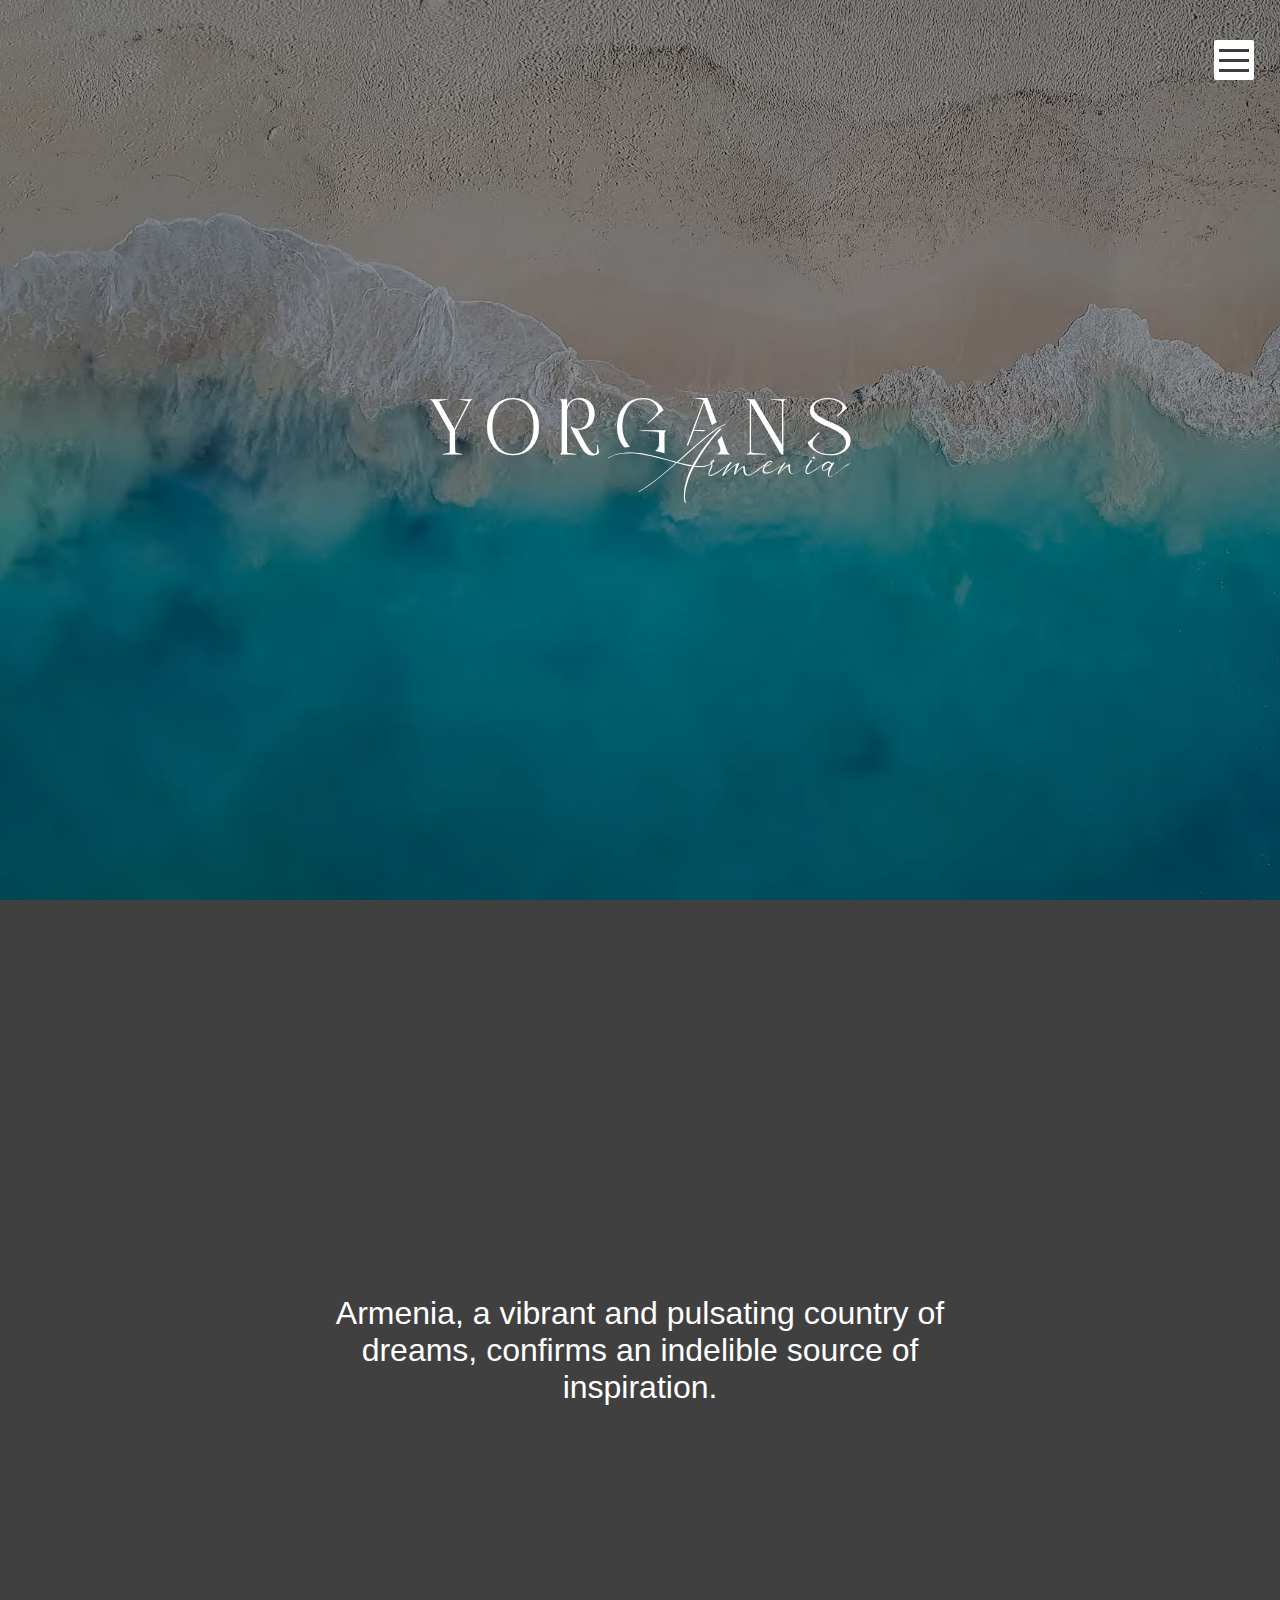
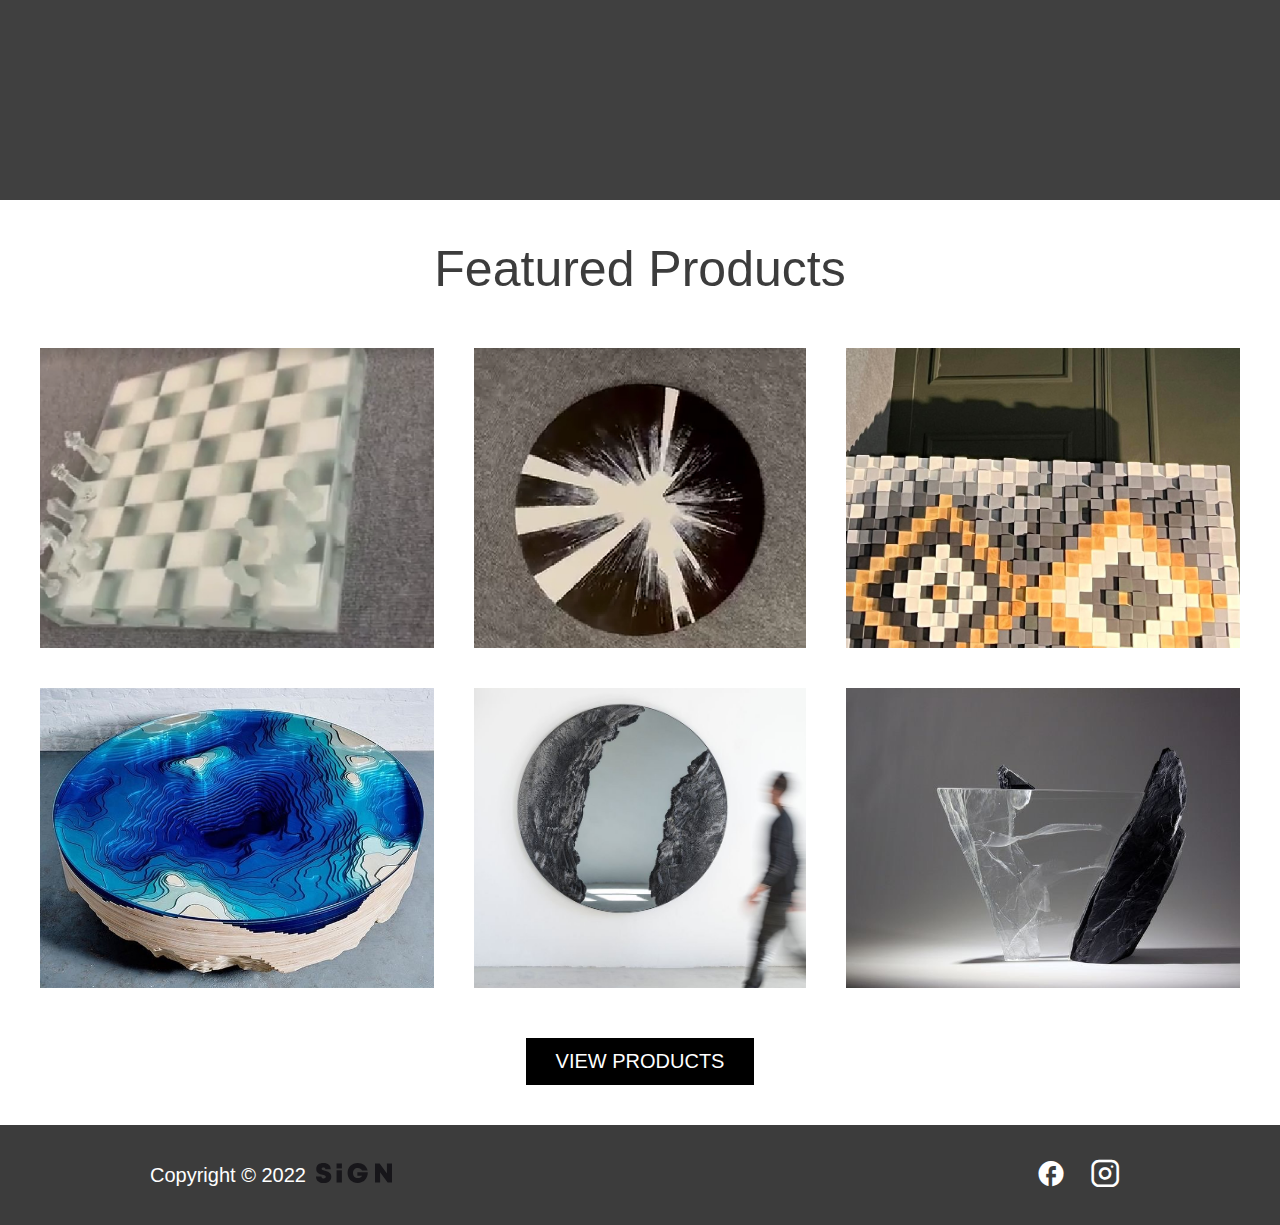
<file: index.html>
<!DOCTYPE html>
<html lang="en">
<head>
    <meta charset="UTF-8">
    <meta http-equiv="X-UA-Compatible" content="IE=edge">
    <meta name="viewport" content="width=device-width, initial-scale=1.0">
    <title>Yorgans Armenia</title>
    <link rel="stylesheet" href="css/style.css">
    <link rel="stylesheet" href="icons/style.css">
    <link rel="stylesheet" href="css/media.css">
</head>
<body>
    <header class="header">
        <a href="#">
            <span class="icon-YorgansLogo"></span>
        </a>
        <ul class="header__navBar">
            <a href="./index.html"><li>home</li></a>
            <a href="#collections"> <li>collections</li></a>
            <a href="./about.html"><li>our story</li></a>
            <a href="#contact"><li>contact us</li></a>
        </ul>
    </header>
    <div class="navButton">
        <div class="navButton__line"></div>
    </div>
    <main class="homeMain">
        <section class="section1">
            <div class="section1__backgroundOverlay">
                <span class="icon-YorgansLogo"></span>
            </div>
        </section>
        <section class="section2">
            <p>Armenia, a vibrant and pulsating country of dreams, confirms an indelible source of inspiration.</p>
        </section>
        <section class="productSection">
            <p class="productSection__title">Featured Products</p>
            <div class="productSection__container">
                <div class="productSection__item">
                    <img src="./img/chess.png" alt="chess">
                    <a href="./products.html"><span class="productSection__category">Chess</span></a>
                </div>
                <div class="productSection__item">
                    <img src="./img/pano.png" alt="chess">
                    <a href="./products.html"><span class="productSection__category">Pano</span></a>
                </div>
                <div class="productSection__item">
                    <img src="./img/canvas.jpg" alt="chess">
                    <a href="./products.html"><span class="productSection__category">Canvas</span></a>
                </div>
                <div class="productSection__item">
                    <img src="./img/table.jpg" alt="chess">
                    <a href="./products.html"><span class="productSection__category">Tables</span></a>
                </div>
                <div class="productSection__item">
                    <img src="./img/mirror.jpg" alt="chess">
                    <a href="./products.html"><span class="productSection__category">Mirrors</span></a>
                </div>
                <div class="productSection__item">
                    <img src="./img/washtab.jpg" alt="chess">
                    <a href="./products.html"><span class="productSection__category">Washstand</span></a>
                </div>
            </div>
            <a href="./products.html">
                <button>View Products</button>
            </a>
        </section>
    </main>
    <footer>
        <div class="poweredBy">
            <p>Copyright © 2022 </p>
            <a href="https://julietasargsyan.github.io/SignDigital/" target="_blank">
                <img src="img/SignLogo.svg" alt="Sign Digital">
            </a>
        </div>
        <div class="social">
            <a href="https://www.facebook.com/ani.lok.566" target="_blank"><span class="icon-facebook"></span></a>
            <a href="https://www.instagram.com/aniloktattoo/" target="_blank"><span class="icon-instagram"></span></a>
        </div>
    </footer>
    <script src="js/script.js"></script>
</body>
</html>

<!-- Chess, Pano ,Canvas, Tables , Mirrors,Washstand -->
</file>
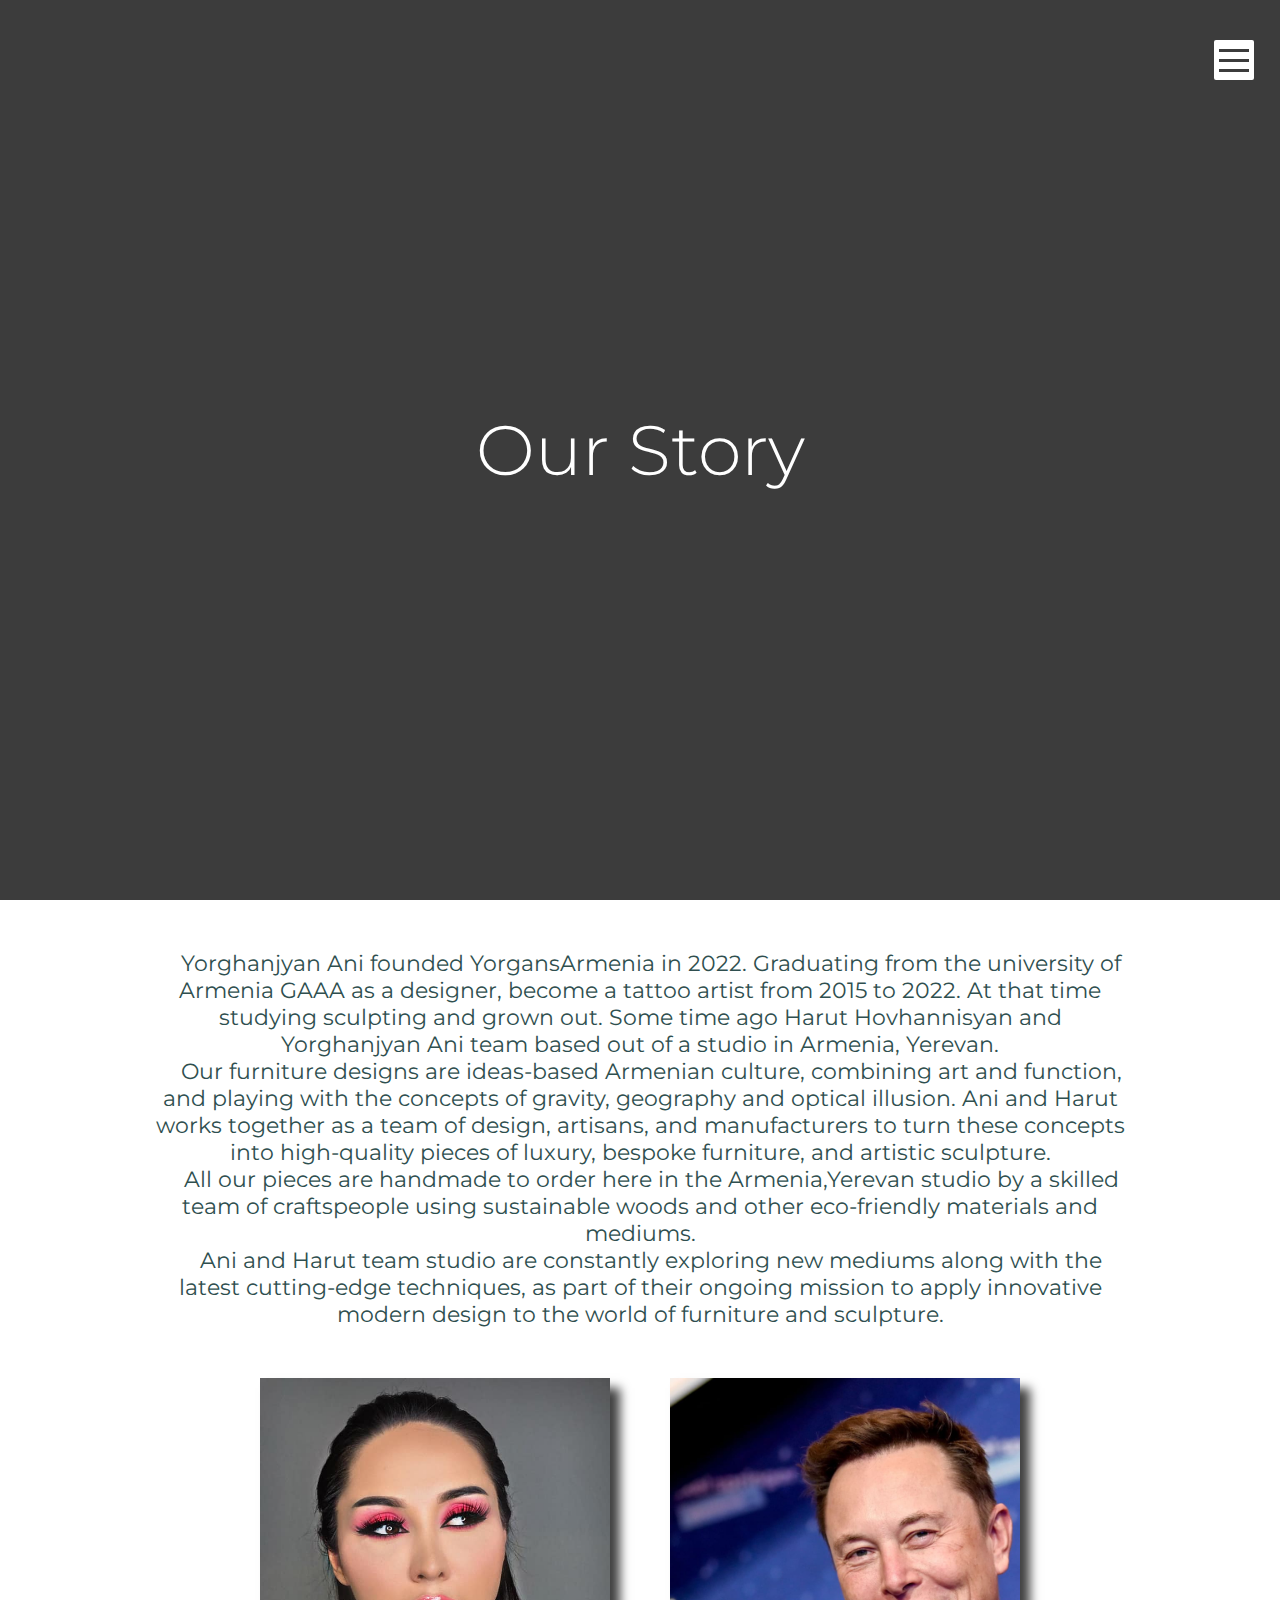
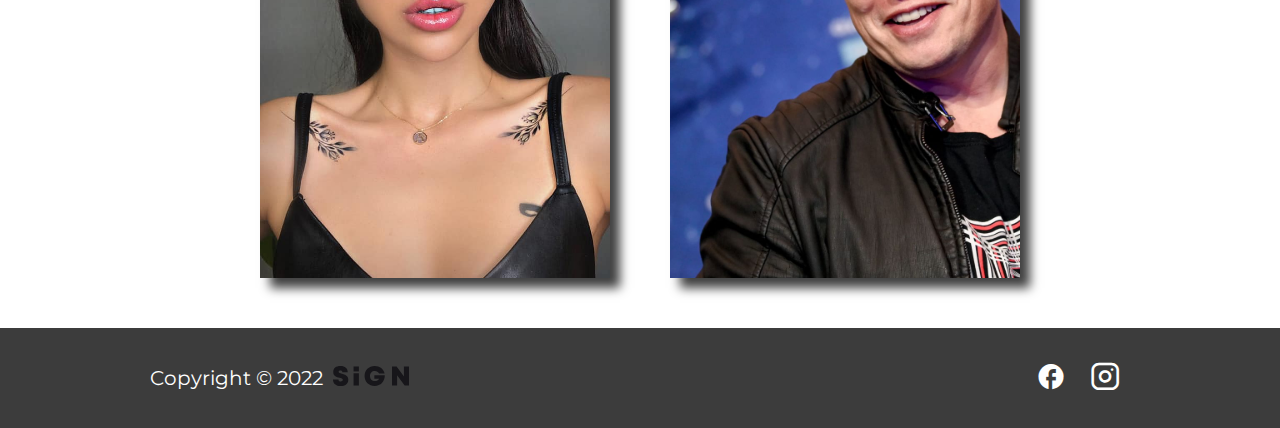
<file: about.html>
<!DOCTYPE html>
<html lang="en">
<head>
    <meta charset="UTF-8">
    <meta http-equiv="X-UA-Compatible" content="IE=edge">
    <meta name="viewport" content="width=device-width, initial-scale=1.0">
    <title>Yorgans Armenia</title>
    <link rel="preconnect" href="https://fonts.googleapis.com">
    <link rel="preconnect" href="https://fonts.gstatic.com" crossorigin>
    <link href="https://fonts.googleapis.com/css2?family=Montserrat:wght@300;400;500;600;700&display=swap" rel="stylesheet">
    <link rel="stylesheet" href="css/style.css">
    <link rel="stylesheet" href="icons/style.css">
    <link rel="stylesheet" href="css/media.css">

</head>
<body>
    <header class="header">
        <a href="#">
            <span class="icon-YorgansLogo"></span>
        </a>
        <ul class="header__navBar">
            <a href="./index.html"><li>home</li></a>
            <a href="#collections"> <li>collections</li></a>
            <a href="./about.html"><li>our story</li></a>
            <a href="#contact"><li>contact us</li></a>
        </ul>
    </header>
    <div class="navButton">
        <div class="navButton__line"></div>
    </div>
    <main class="aboutMain">
        <section class="aboutMain__section1">
            <div class="sectiom1__backgroundOverlay">
                <p>Our Story</p>
            </div>
        </section>
        <section class="aboutMain__section2">
            <p> &emsp;Yorghanjyan Ani founded YorgansArmenia in 2022. Graduating from the university of Armenia GAAA as a designer,
                 become a tattoo artist from 2015 to 2022.  At that time studying sculpting and grown out. Some time ago Harut 
                 Hovhannisyan and Yorghanjyan Ani team based out of a studio in Armenia, Yerevan.<br>
                 &emsp;Our furniture designs are ideas-based Armenian culture, combining art and function, and playing with the 
                 concepts of gravity, geography and optical illusion. Ani and Harut works together as a team of design, artisans, 
                 and manufacturers to turn these concepts into high-quality pieces of luxury, bespoke furniture, and artistic sculpture.<br>
                 &emsp;All our pieces are handmade to order here in the Armenia,Yerevan studio by a skilled team of craftspeople using 
                sustainable woods and other eco-friendly materials and mediums.<br>
                &emsp;Ani  and Harut team studio are constantly exploring new mediums along with the latest cutting-edge techniques, as part 
                of their ongoing mission to apply innovative modern design to the world of furniture and sculpture.
            </p>
            <div class="about__img-container">
                <div class="imgDiv">
                    <img src="./img/AniLok.jpg" alt="Ani Yorghanjyan">
                </div>
                <div class="imgDiv">
                    <img src="./img/elon.jpg" alt="Ani Yorghanjyan">
                </div>
            </div>
        </section>
    </main>
    <footer>
        <div class="poweredBy">
            <p>Copyright © 2022 </p>
            <a href="https://julietasargsyan.github.io/SignDigital/" target="_blank">
                <img src="img/SignLogo.svg" alt="Sign Digital">
            </a>
        </div>
        <div class="social">
            <a href="https://www.facebook.com/ani.lok.566" target="_blank"><span class="icon-facebook"></span></a>
            <a href="https://www.instagram.com/aniloktattoo/" target="_blank"><span class="icon-instagram"></span></a>
        </div>
    </footer>
    <script src="js/script.js"></script>
</body>
</html>
</file>
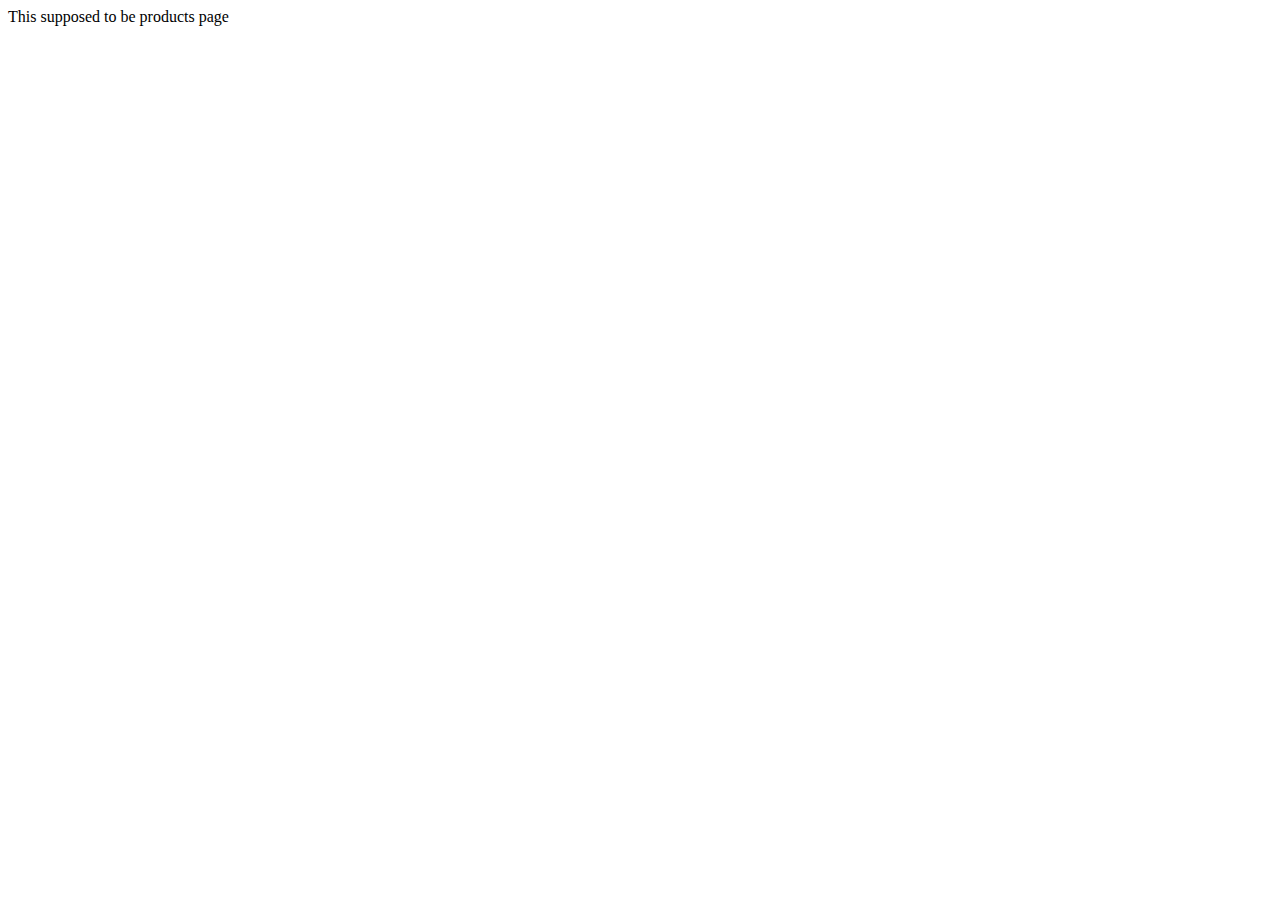
<file: products.html>
<!DOCTYPE html>
<html lang="en">
<head>
    <meta charset="UTF-8">
    <meta http-equiv="X-UA-Compatible" content="IE=edge">
    <meta name="viewport" content="width=device-width, initial-scale=1.0">
    <title>Yorgans Armenia</title>
</head>
<body>
    This supposed to be products page
</body>
</html>
</file>
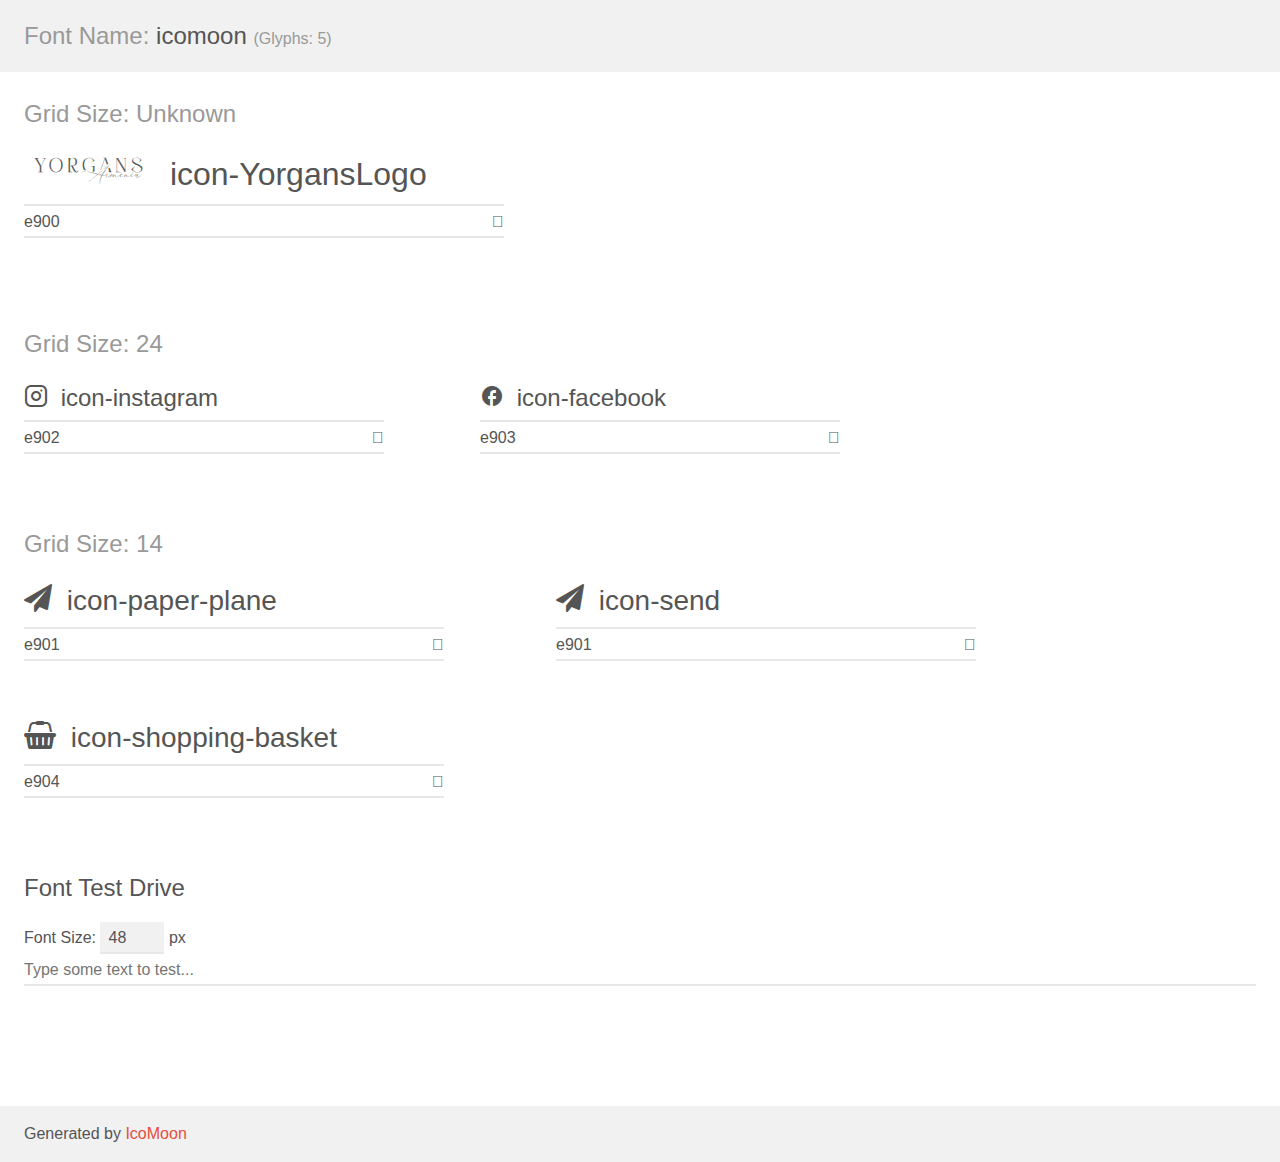
<file: icons/demo.html>
<!doctype html>
<html>
<head>
    <meta charset="utf-8">
    <title>IcoMoon Demo</title>
    <meta name="description" content="An Icon Font Generated By IcoMoon.io">
    <meta name="viewport" content="width=device-width, initial-scale=1">
    <link rel="stylesheet" href="demo-files/demo.css">
    <link rel="stylesheet" href="style.css"></head>
<body>
    <div class="bgc1 clearfix">
        <h1 class="mhmm mvm"><span class="fgc1">Font Name:</span> icomoon <small class="fgc1">(Glyphs:&nbsp;5)</small></h1>
    </div>
    <div class="clearfix mhl ptl">
        <h1 class="mvm mtn fgc1">Grid Size: Unknown</h1>
        <div class="glyph fs1">
            <div class="clearfix bshadow0 pbs">
                <span class="icon-YorgansLogo"></span>
                <span class="mls"> icon-YorgansLogo</span>
            </div>
            <fieldset class="fs0 size1of1 clearfix hidden-false">
                <input type="text" readonly value="e900" class="unit size1of2" />
                <input type="text" maxlength="1" readonly value="&#xe900;" class="unitRight size1of2 talign-right" />
            </fieldset>
            <div class="fs0 bshadow0 clearfix hidden-true">
                <span class="unit pvs fgc1">liga: </span>
                <input type="text" readonly value="" class="liga unitRight" />
            </div>
        </div>
    </div>
    <div class="clearfix mhl ptl">
        <h1 class="mvm mtn fgc1">Grid Size: 24</h1>
        <div class="glyph fs2">
            <div class="clearfix bshadow0 pbs">
                <span class="icon-instagram"></span>
                <span class="mls"> icon-instagram</span>
            </div>
            <fieldset class="fs0 size1of1 clearfix hidden-false">
                <input type="text" readonly value="e902" class="unit size1of2" />
                <input type="text" maxlength="1" readonly value="&#xe902;" class="unitRight size1of2 talign-right" />
            </fieldset>
            <div class="fs0 bshadow0 clearfix hidden-true">
                <span class="unit pvs fgc1">liga: </span>
                <input type="text" readonly value="" class="liga unitRight" />
            </div>
        </div>
        <div class="glyph fs2">
            <div class="clearfix bshadow0 pbs">
                <span class="icon-facebook"></span>
                <span class="mls"> icon-facebook</span>
            </div>
            <fieldset class="fs0 size1of1 clearfix hidden-false">
                <input type="text" readonly value="e903" class="unit size1of2" />
                <input type="text" maxlength="1" readonly value="&#xe903;" class="unitRight size1of2 talign-right" />
            </fieldset>
            <div class="fs0 bshadow0 clearfix hidden-true">
                <span class="unit pvs fgc1">liga: </span>
                <input type="text" readonly value="" class="liga unitRight" />
            </div>
        </div>
    </div>
    <div class="clearfix mhl ptl">
        <h1 class="mvm mtn fgc1">Grid Size: 14</h1>
        <div class="glyph fs3">
            <div class="clearfix bshadow0 pbs">
                <span class="icon-paper-plane"></span>
                <span class="mls"> icon-paper-plane</span>
            </div>
            <fieldset class="fs0 size1of1 clearfix hidden-false">
                <input type="text" readonly value="e901" class="unit size1of2" />
                <input type="text" maxlength="1" readonly value="&#xe901;" class="unitRight size1of2 talign-right" />
            </fieldset>
            <div class="fs0 bshadow0 clearfix hidden-true">
                <span class="unit pvs fgc1">liga: </span>
                <input type="text" readonly value="" class="liga unitRight" />
            </div>
        </div>
        <div class="glyph fs3">
            <div class="clearfix bshadow0 pbs">
                <span class="icon-send"></span>
                <span class="mls"> icon-send</span>
            </div>
            <fieldset class="fs0 size1of1 clearfix hidden-false">
                <input type="text" readonly value="e901" class="unit size1of2" />
                <input type="text" maxlength="1" readonly value="&#xe901;" class="unitRight size1of2 talign-right" />
            </fieldset>
            <div class="fs0 bshadow0 clearfix hidden-true">
                <span class="unit pvs fgc1">liga: </span>
                <input type="text" readonly value="" class="liga unitRight" />
            </div>
        </div>
        <div class="glyph fs3">
            <div class="clearfix bshadow0 pbs">
                <span class="icon-shopping-basket"></span>
                <span class="mls"> icon-shopping-basket</span>
            </div>
            <fieldset class="fs0 size1of1 clearfix hidden-false">
                <input type="text" readonly value="e904" class="unit size1of2" />
                <input type="text" maxlength="1" readonly value="&#xe904;" class="unitRight size1of2 talign-right" />
            </fieldset>
            <div class="fs0 bshadow0 clearfix hidden-true">
                <span class="unit pvs fgc1">liga: </span>
                <input type="text" readonly value="" class="liga unitRight" />
            </div>
        </div>
    </div>

    <!--[if gt IE 8]><!-->
    <div class="mhl clearfix mbl">
        <h1>Font Test Drive</h1>
        <label>
            Font Size: <input id="fontSize" type="number" class="textbox0 mbm"
            min="8" value="48" />
            px
        </label>
        <input id="testText" type="text" class="phl size1of1 mvl"
        placeholder="Type some text to test..." value=""/>
        <div id="testDrive" class="icon-" style="font-family: icomoon">&nbsp;
        </div>
    </div>
    <!--<![endif]-->
    <div class="bgc1 clearfix">
        <p class="mhl">Generated by <a href="https://icomoon.io/app">IcoMoon</a></p>
    </div>

    <script src="demo-files/demo.js"></script>
</body>
</html>
</file>
<file: css/style.css>
* {
    margin: 0;
    padding: 0;
    box-sizing: border-box;
    font-family: 'Montserrat', sans-serif;
}

/* Navigation Button  */
.navButton {
    width: 40px;
    height: 40px;
    position: fixed;
    top: 40px;
    right: 2%;
    background-color: #fff;
    border-radius: 2px;
    padding: 5px;
    display: flex;
    align-items: center;
    justify-content: center;
    cursor: pointer;
    z-index: 2;
}

.navButton__line {
    width: 100%;
    height: 3px;
    background-color: #3c3c3c;
    position: relative;
    /* transition: 0.5s; */
}

.navButton__line::before,
.navButton__line::after {
    content: '';
    width: 100%;
    height: 3px;
    background-color: #3c3c3c;
    position: absolute;
    transition: 0.2s;
}

.navButton__line::before {
    top: -10px;
}

.navButton__line::after {
    top: 10px;
}

.navButton:hover .navButton__line::before {
    top: -12px;
}

.navButton:hover .navButton__line::after {
    top: 12px;
}

.navButton--active .navButton__line::before {
    transform: rotateZ(45deg);
    top: 0;
}

.navButton--active .navButton__line::after {
    transform: rotateZ(-45deg);
    top: 0;
}

.navButton--active:hover .navButton__line::before {
    transform: rotateZ(0);
    top: 0;
}

.navButton--active:hover .navButton__line::after {
    transform: rotateZ(0);
    top: 0;
}

.navButton--active .navButton__line {
    background-color: rgba(0,0,0,0);
}


/* Header */
.header {
    width: 100%;
    height: 130px;
    display: flex;
    align-items: center;
    justify-content: space-between;
    background-color: #3c3c3c;
    padding: 0 5% 0 5%;
    transform: translateY(-600px);
    position: fixed;
    transition: 0.4s ease
    ;
}

.header--active {
    transform: translateY(0);
    transition: 0.4s ease;
}

.header__navBar {
    display: flex;
    align-items: center;
    list-style-type: none;
    margin-right: 50px;
}

.header a {
    color: #fff;
    text-decoration: none;
}

.header .icon-YorgansLogo {
    font-size: 45px;
}

.header__navBar a {
    text-transform: capitalize;
    font-size: 19px;
    padding: 5px 20px;
    transition: 0.5s;
    position: relative;
}

.header__navBar a::after {
    content: "";
    position: absolute;
    bottom: 0;
    left: 0;
    right: 0;
    width: 0;
    height: 3px;
    background-color: #cfcbcb;
    transition: all 0.5s;
}

.header__navBar a:hover {
    color: #cfcbcb;
    transition: 0.5s;
}



.header__navBar a:hover::after{
    width: 100%;
   
}

/* Home page*/
main.homeMain {
    width: 100%;
    height: 100%;
}

.homeMain .section1 {
    height: 100vh;
    width: 100%;
    background-image: url(../img/backgroundImg.jpg);
    background-size: cover;
    background-repeat: no-repeat;
}

.section1__backgroundOverlay {
    width: 100%;
    height: 100%;
    background-color: rgba(0,0,0,0.4);
    display: flex;
    align-items: center;
    justify-content: center;
}

.section1 .icon-YorgansLogo {
    font-size: 125px;
    color: #fff;
}

/*  Section 2 */
.section2 {
    height: 100vh;
    background-color: #404040;
    display: flex;
    align-items: center;
    justify-content: center;
}

.section2 p {
    width: 50%;
    max-width: 700px;
    color: #fff;
    font-size: 2rem;
    text-align: center;
}

/* Products Section  */
.productSection {
    display: flex;
    padding: 50px;
    flex-direction: column;
    align-items: center;
    justify-content: space-between;
}

.productSection__title {
    font-size: 50px;
    color: #3c3c3c;
}

.productSection__container {
    width: 100%;
    display: grid;
    grid-template-columns: auto auto auto;
    grid-template-rows: auto auto;
    grid-gap: 40px;
    align-content: center;
    margin: 50px 0;
}

.productSection__item {
    /* width: 33%; */
    height: 300px;
    background-color: #3c3c3c;
    position: relative;
    overflow: hidden;  
    cursor: pointer; 
    text-align: center;
}

.productSection__item img {
    height: 100%;
    width: 100%;
    object-fit: cover;
    vertical-align: middle;
}

.productSection__category {
    display: flex;
    align-items: center;
    justify-content: center;
    width: 100%;
    height: 100%;
    background-color: #3c3c3c71;
    position: absolute;
    top: 0;
    left: 0;
    color: white;
    font-size: 34px;
    transition: 1s;
    transform: translateY(-300px);
    
}

.productSection__item:hover .productSection__category {
    transform: translateY(0);
}

.productSection button {
    border: none;
    background-color: black;
    color: #fff;
    padding: 12px 30px;
    font-size: 20px;
    text-transform: uppercase;
    cursor: pointer;
}

.productSection button:hover {
    background-color: #3c3c3c;
}



/* About page  */

.aboutMain__section1 {
    display: flex;
    justify-content: center;
    align-items: center;
    width: 100%;
    height: 100vh;
    font-size: 70px;
    color: #fff;
    background-color: #3c3c3c;
    font-weight: 300;
}

.aboutMain__section2 {
    width: 100%;
    display: flex;
    flex-direction: column;
    align-items: center;
    justify-content: center;
    padding: 50px 150px;
}


.aboutMain__section2 p {
    font-size: 22px;
    color: darkslategrey;
    text-align: center;
    
}

.about__img-container {
    display: flex;
    align-items: center;
    justify-content: center;
    /* height: 500px; */
}

.aboutMain__section2 .imgDiv {
    width: 350px;
    height: 500px;
    box-shadow: 10px 10px 10px #404040;
    overflow: hidden;
    margin: 50px 30px 0;
}

.aboutMain__section2 .imgDiv img {
    height: 100%;
    box-shadow: 10px 10px 10px #404040;
}

/* Footer  */
footer {
    width: 100%;
    height: 100px;
    display: flex;
    justify-content: space-between;
    align-items: center;
    padding: 0 150px;
    background-color: #3c3c3c;
}

footer .poweredBy {
    display: flex;
    align-items: center;
    font-size: 20px;
    color: white;
}

.poweredBy img {
    height: 20px;
    margin-left: 10px;
}

.social a {
    color: white;
    text-decoration: none;
    font-size: 30px;
    padding: 10px;
}

footer a:hover {
    transform: scale(1.2);
}

.social a:hover {
    transform: translateY(45deg);
    background-color: #404040;
    border-radius: 2px;
}
</file>
<file: icons/style.css>
@font-face {
  font-family: 'icomoon';
  src:  url('fonts/icomoon.eot?ytsd1q');
  src:  url('fonts/icomoon.eot?ytsd1q#iefix') format('embedded-opentype'),
    url('fonts/icomoon.ttf?ytsd1q') format('truetype'),
    url('fonts/icomoon.woff?ytsd1q') format('woff'),
    url('fonts/icomoon.svg?ytsd1q#icomoon') format('svg');
  font-weight: normal;
  font-style: normal;
  font-display: block;
}

[class^="icon-"], [class*=" icon-"] {
  /* use !important to prevent issues with browser extensions that change fonts */
  font-family: 'icomoon' !important;
  speak: never;
  font-style: normal;
  font-weight: normal;
  font-variant: normal;
  text-transform: none;
  line-height: 1;

  /* Better Font Rendering =========== */
  -webkit-font-smoothing: antialiased;
  -moz-osx-font-smoothing: grayscale;
}

.icon-YorgansLogo:before {
  content: "\e900";
}
.icon-instagram:before {
  content: "\e902";
}
.icon-facebook:before {
  content: "\e903";
}
.icon-paper-plane:before {
  content: "\e901";
}
.icon-send:before {
  content: "\e901";
}
.icon-shopping-basket:before {
  content: "\e904";
}
</file>
<file: css/media.css>
@media only screen and (max-width: 800px) {
   .header {
      flex-direction: column;
      padding: 20px;
   }

   .header__navBar {
      margin-right: 0;
   }

   .section2 p {
    width: 100%;
    padding: 40px;
   }

   .about__img-container {
    flex-direction: column;
   }

   .aboutMain__section2 .imgDiv {
    box-shadow: 0 10px 10px #404040;
    margin: 50px 0 0;
}
  }

  @media only screen and (max-width: 535px) {
    .header__navBar a {
        padding: 13px 8px;
    }

    .section1 .icon-YorgansLogo {
        font-size: 68px;
    }

    .header {
        height: auto;
    }

    .header__navBar {
        flex-direction: column;
    }

    .navButton {
        top: 15px;
    }
  }

@media only screen and (max-width: 1800px) {
    .productSection {
        padding: 40px;
    }
}

@media only screen and (max-width: 1000px) {
     .productSection__container {
        grid-template-columns: auto auto;
        grid-template-rows: auto auto auto;
    }

    footer {
        padding: 0 40px;
    }

    .aboutMain__section2 {
        padding: 40px 40px;
    }

}

@media only screen and (max-width: 600px) {
    .productSection__container {
        grid-template-columns: auto;
    }
}

@media only screen and (max-width: 484px) {
    .productSection__title {
        font-size: 40px;
    }

    footer .poweredBy {
        font-size: 11px;
    }

    .poweredBy img {
        height: 15px;
    }

    .social a {
        font-size: 23px;
        padding: 4px;
    }
}


@media only screen and (max-width: 400px) {
    .productSection__title {
        font-size: 30px;
    }
}
</file>
<file: icons/demo-files/demo.css>
body {
  padding: 0;
  margin: 0;
  font-family: sans-serif;
  font-size: 1em;
  line-height: 1.5;
  color: #555;
  background: #fff;
}
h1 {
  font-size: 1.5em;
  font-weight: normal;
}
small {
  font-size: .66666667em;
}
a {
  color: #e74c3c;
  text-decoration: none;
}
a:hover, a:focus {
  box-shadow: 0 1px #e74c3c;
}
.bshadow0, input {
  box-shadow: inset 0 -2px #e7e7e7;
}
input:hover {
  box-shadow: inset 0 -2px #ccc;
}
input, fieldset {
  font-family: sans-serif;
  font-size: 1em;
  margin: 0;
  padding: 0;
  border: 0;
}
input {
  color: inherit;
  line-height: 1.5;
  height: 1.5em;
  padding: .25em 0;
}
input:focus {
  outline: none;
  box-shadow: inset 0 -2px #449fdb;
}
.glyph {
  font-size: 16px;
  width: 15em;
  padding-bottom: 1em;
  margin-right: 4em;
  margin-bottom: 1em;
  float: left;
  overflow: hidden;
}
.liga {
  width: 80%;
  width: calc(100% - 2.5em);
}
.talign-right {
  text-align: right;
}
.talign-center {
  text-align: center;
}
.bgc1 {
  background: #f1f1f1;
}
.fgc1 {
  color: #999;
}
.fgc0 {
  color: #000;
}
p {
  margin-top: 1em;
  margin-bottom: 1em;
}
.mvm {
  margin-top: .75em;
  margin-bottom: .75em;
}
.mtn {
  margin-top: 0;
}
.mtl, .mal {
  margin-top: 1.5em;
}
.mbl, .mal {
  margin-bottom: 1.5em;
}
.mal, .mhl {
  margin-left: 1.5em;
  margin-right: 1.5em;
}
.mhmm {
  margin-left: 1em;
  margin-right: 1em;
}
.mls {
  margin-left: .25em;
}
.ptl {
  padding-top: 1.5em;
}
.pbs, .pvs {
  padding-bottom: .25em;
}
.pvs, .pts {
  padding-top: .25em;
}
.unit {
  float: left;
}
.unitRight {
  float: right;
}
.size1of2 {
  width: 50%;
}
.size1of1 {
  width: 100%;
}
.clearfix:before, .clearfix:after {
  content: " ";
  display: table;
}
.clearfix:after {
  clear: both;
}
.hidden-true {
  display: none;
}
.textbox0 {
  width: 3em;
  background: #f1f1f1;
  padding: .25em .5em;
  line-height: 1.5;
  height: 1.5em;
}
#testDrive {
  display: block;
  padding-top: 24px;
  line-height: 1.5;
}
.fs0 {
  font-size: 16px;
}
.fs1 {
  font-size: 32px;
}
.fs2 {
  font-size: 24px;
}
.fs3 {
  font-size: 28px;
}
</file>
